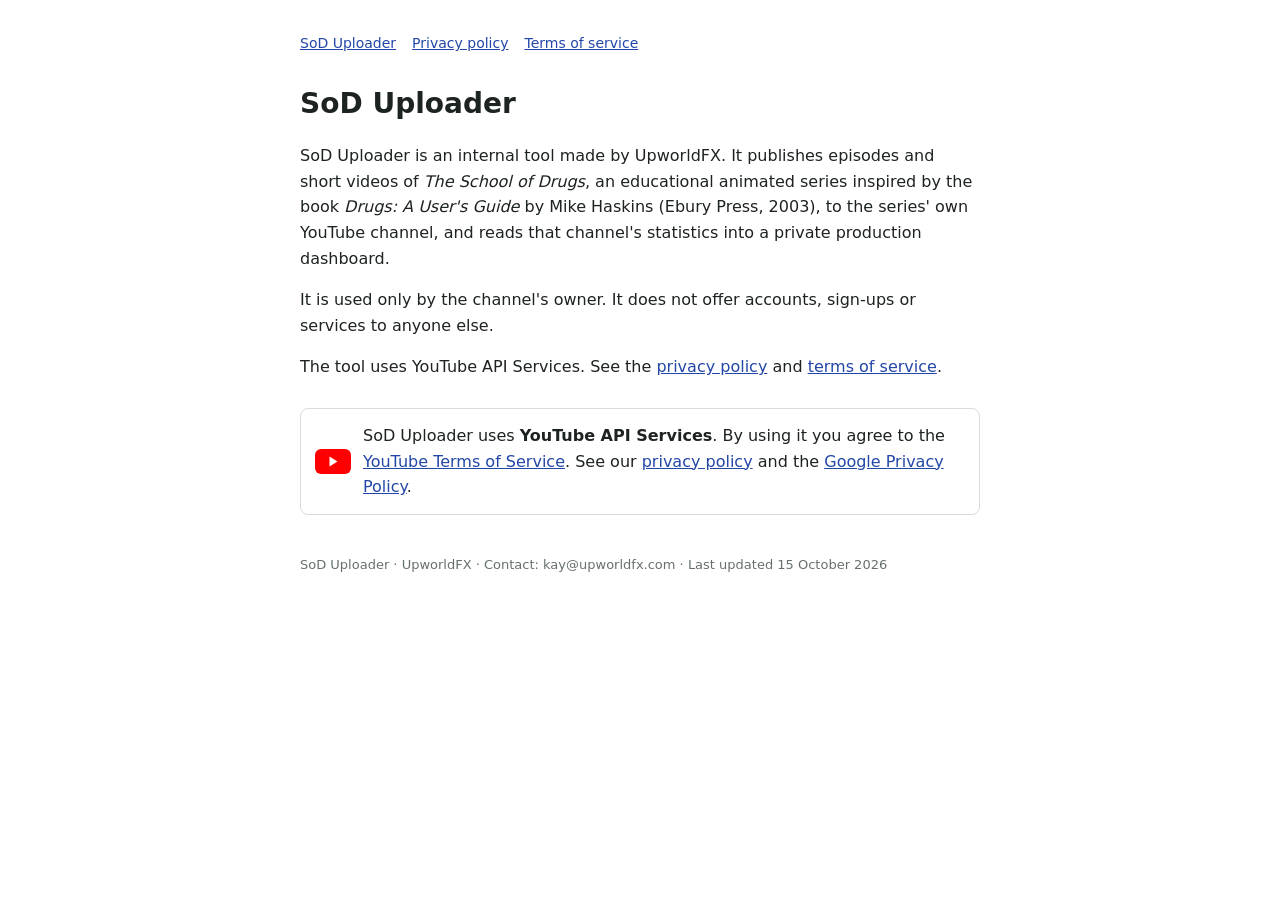
<file: index.html>
<!doctype html><html lang="en"><head><meta charset="utf-8"><meta name="viewport" content="width=device-width,initial-scale=1"><title>SoD Uploader</title><link rel="stylesheet" href="style.css"></head><body><nav><a href="./">SoD Uploader</a><a href="privacy.html">Privacy policy</a><a href="terms.html">Terms of service</a></nav>
<h1>SoD Uploader</h1>
<p>SoD Uploader is an internal tool made by UpworldFX. It publishes episodes and short videos of <em>The School of Drugs</em>, an educational animated series inspired by the book <em>Drugs: A User's Guide</em> by Mike Haskins (Ebury Press, 2003), to the series' own YouTube channel, and reads that channel's statistics into a private production dashboard.</p>
<p>It is used only by the channel's owner. It does not offer accounts, sign-ups or services to anyone else.</p>
<p>The tool uses YouTube API Services. See the <a href="privacy.html">privacy policy</a> and <a href="terms.html">terms of service</a>.</p>
<p class="yt"><svg width="36" height="25" viewBox="0 0 36 25" aria-hidden="true"><rect width="36" height="25" rx="6" fill="#ff0000"/><path d="M14.5 7.5l8 5-8 5z" fill="#fff"/></svg><span>SoD Uploader uses <strong>YouTube API Services</strong>. By using it you agree to the <a href="https://www.youtube.com/t/terms">YouTube Terms of Service</a>. See our <a href="privacy.html">privacy policy</a> and the <a href="https://policies.google.com/privacy">Google Privacy Policy</a>.</span></p>
<footer>SoD Uploader · UpworldFX · Contact: kay@upworldfx.com · Last updated 15 October 2026</footer></body></html>
</file>
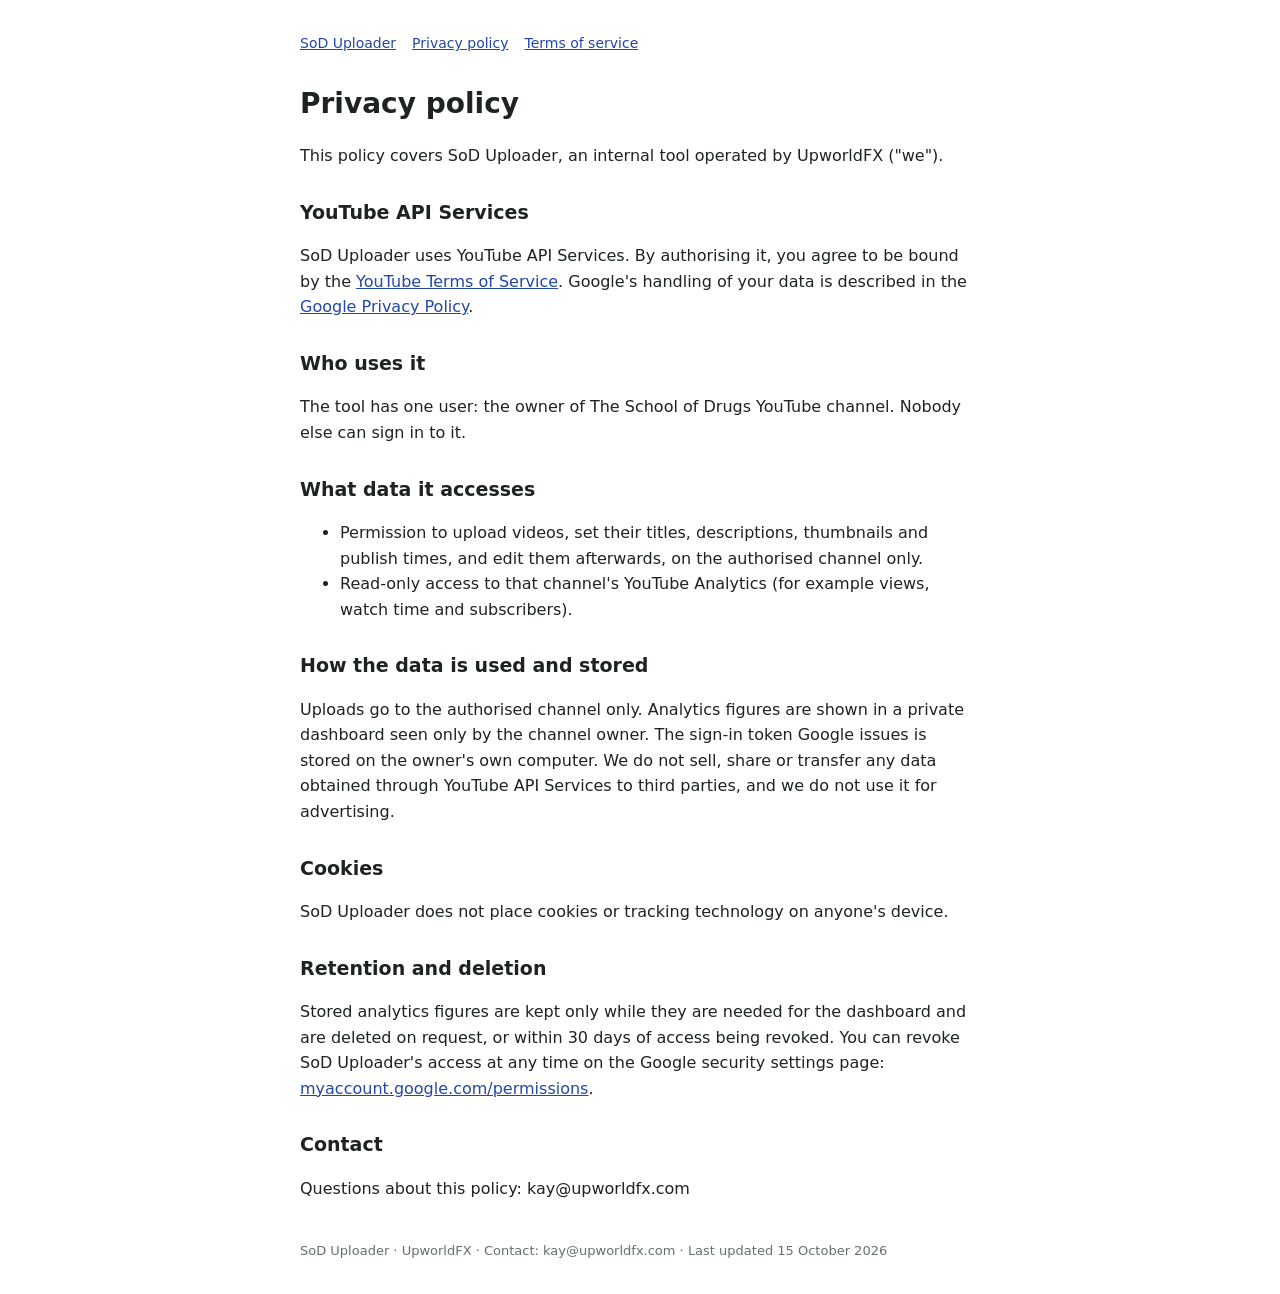
<file: privacy.html>
<!doctype html><html lang="en"><head><meta charset="utf-8"><meta name="viewport" content="width=device-width,initial-scale=1"><title>SoD Uploader privacy policy</title><link rel="stylesheet" href="style.css"></head><body><nav><a href="./">SoD Uploader</a><a href="privacy.html">Privacy policy</a><a href="terms.html">Terms of service</a></nav>
<h1>Privacy policy</h1>
<p>This policy covers SoD Uploader, an internal tool operated by UpworldFX ("we").</p>
<h2>YouTube API Services</h2>
<p>SoD Uploader uses YouTube API Services. By authorising it, you agree to be bound by the <a href="https://www.youtube.com/t/terms">YouTube Terms of Service</a>. Google's handling of your data is described in the <a href="https://policies.google.com/privacy">Google Privacy Policy</a>.</p>
<h2>Who uses it</h2>
<p>The tool has one user: the owner of The School of Drugs YouTube channel. Nobody else can sign in to it.</p>
<h2>What data it accesses</h2>
<ul>
<li>Permission to upload videos, set their titles, descriptions, thumbnails and publish times, and edit them afterwards, on the authorised channel only.</li>
<li>Read-only access to that channel's YouTube Analytics (for example views, watch time and subscribers).</li>
</ul>
<h2>How the data is used and stored</h2>
<p>Uploads go to the authorised channel only. Analytics figures are shown in a private dashboard seen only by the channel owner. The sign-in token Google issues is stored on the owner's own computer. We do not sell, share or transfer any data obtained through YouTube API Services to third parties, and we do not use it for advertising.</p>
<h2>Cookies</h2>
<p>SoD Uploader does not place cookies or tracking technology on anyone's device.</p>
<h2>Retention and deletion</h2>
<p>Stored analytics figures are kept only while they are needed for the dashboard and are deleted on request, or within 30 days of access being revoked. You can revoke SoD Uploader's access at any time on the Google security settings page: <a href="https://myaccount.google.com/permissions">myaccount.google.com/permissions</a>.</p>
<h2>Contact</h2>
<p>Questions about this policy: kay@upworldfx.com</p>
<footer>SoD Uploader · UpworldFX · Contact: kay@upworldfx.com · Last updated 15 October 2026</footer></body></html>
</file>
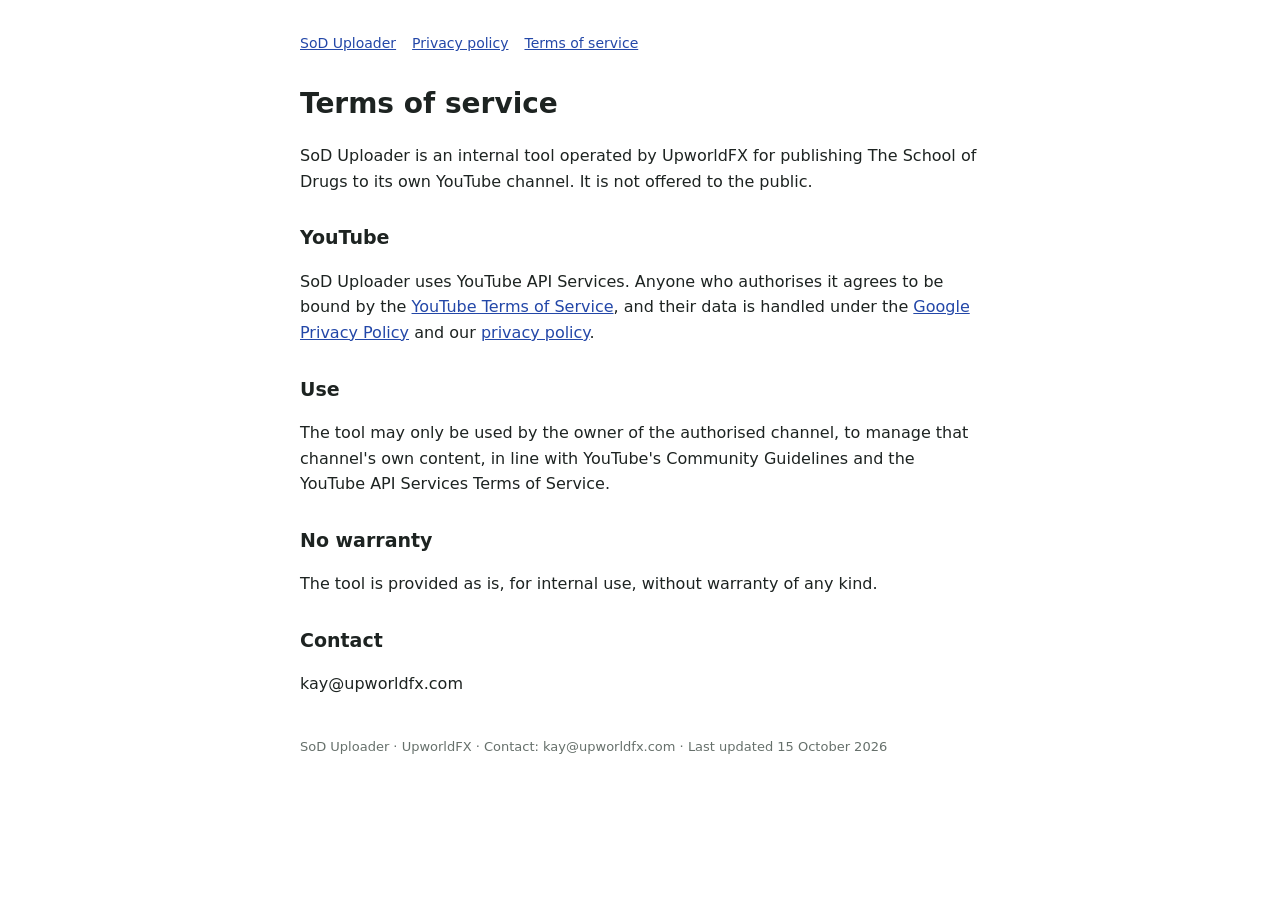
<file: terms.html>
<!doctype html><html lang="en"><head><meta charset="utf-8"><meta name="viewport" content="width=device-width,initial-scale=1"><title>SoD Uploader terms of service</title><link rel="stylesheet" href="style.css"></head><body><nav><a href="./">SoD Uploader</a><a href="privacy.html">Privacy policy</a><a href="terms.html">Terms of service</a></nav>
<h1>Terms of service</h1>
<p>SoD Uploader is an internal tool operated by UpworldFX for publishing The School of Drugs to its own YouTube channel. It is not offered to the public.</p>
<h2>YouTube</h2>
<p>SoD Uploader uses YouTube API Services. Anyone who authorises it agrees to be bound by the <a href="https://www.youtube.com/t/terms">YouTube Terms of Service</a>, and their data is handled under the <a href="https://policies.google.com/privacy">Google Privacy Policy</a> and our <a href="privacy.html">privacy policy</a>.</p>
<h2>Use</h2>
<p>The tool may only be used by the owner of the authorised channel, to manage that channel's own content, in line with YouTube's Community Guidelines and the YouTube API Services Terms of Service.</p>
<h2>No warranty</h2>
<p>The tool is provided as is, for internal use, without warranty of any kind.</p>
<h2>Contact</h2>
<p>kay@upworldfx.com</p>
<footer>SoD Uploader · UpworldFX · Contact: kay@upworldfx.com · Last updated 15 October 2026</footer></body></html>
</file>
<file: style.css>
body{font:16px/1.6 system-ui,sans-serif;max-width:680px;margin:0 auto;padding:32px 16px;color:#1d2321;background:#fff}
h1{font-size:28px;margin:0 0 8px}h2{font-size:19px;margin-top:28px}
nav{display:flex;gap:16px;margin-bottom:28px;font-size:14px}a{color:#2347a8}
footer{margin-top:40px;font-size:13px;color:#66706b}
@media (prefers-color-scheme:dark){body{background:#141816;color:#e7ebe8}a{color:#7f9cf0}footer{color:#9aa49f}}
.yt{display:flex;gap:12px;align-items:center;margin-top:28px;padding:14px;border:1px solid #d9ddd8;border-radius:8px}
.yt svg{flex:none}
</file>
